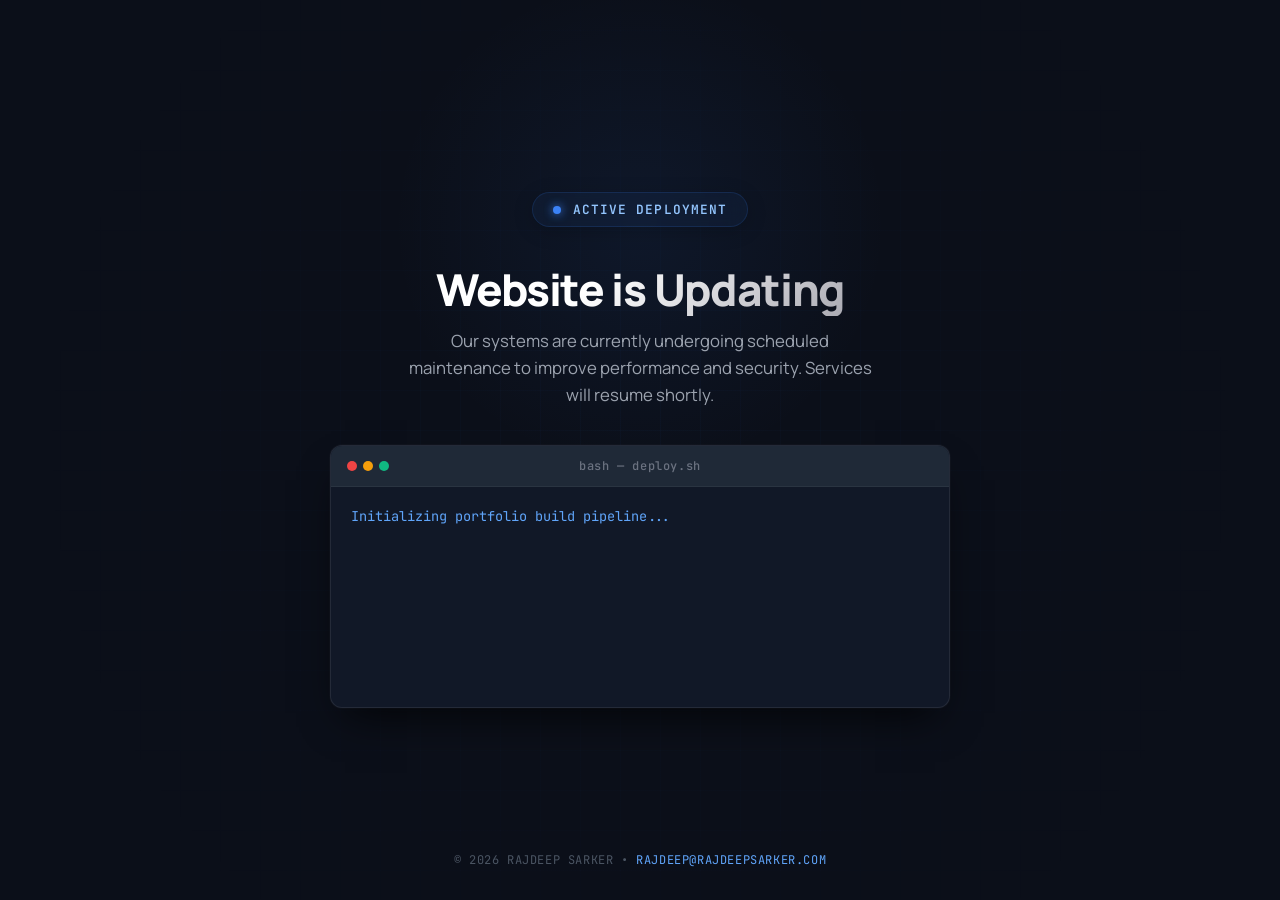
<file: maintenance.html>
<!DOCTYPE html>
<html lang="en">
<head>
  <meta charset="UTF-8">
  <meta name="viewport" content="width=device-width, initial-scale=1.0">
  <title>Website is Updating | Rajdeep Sarker</title>
  
  <!-- Google Fonts -->
  <link rel="preconnect" href="https://fonts.googleapis.com">
  <link rel="preconnect" href="https://fonts.gstatic.com" crossorigin>
  <link href="https://fonts.googleapis.com/css2?family=JetBrains+Mono:wght@400;500;700&family=Manrope:wght@400;500;600;700;800&display=swap" rel="stylesheet">
  
  <style>
    /* Reset & Base Styles */
    *, *::before, *::after {
      box-sizing: border-box;
      margin: 0;
      padding: 0;
    }
    
    body {
      background-color: #0b0f19;
      color: #f3f4f6;
      font-family: 'Manrope', sans-serif;
      min-height: 100vh;
      display: flex;
      flex-direction: column;
      align-items: center;
      justify-content: center;
      padding: 1.5rem;
      overflow: hidden;
      position: relative;
    }
    
    /* Tech Grid Overlay */
    body::before {
      content: '';
      position: absolute;
      inset: 0;
      background-image: 
        linear-gradient(rgba(59, 130, 246, 0.03) 1px, transparent 1px),
        linear-gradient(90deg, rgba(59, 130, 246, 0.03) 1px, transparent 1px);
      background-size: 40px 40px;
      background-position: center;
      mask-image: radial-gradient(circle at center, black, transparent 80%);
      -webkit-mask-image: radial-gradient(circle at center, black, transparent 80%);
      z-index: 1;
      pointer-events: none;
    }

    /* Ambient Radial Glow */
    .glow-effect {
      position: absolute;
      top: 25%;
      left: 50%;
      transform: translate(-50%, -50%);
      width: 500px;
      height: 500px;
      background: radial-gradient(circle, rgba(59, 130, 246, 0.08) 0%, transparent 70%);
      z-index: 1;
      pointer-events: none;
    }

    /* Layout Wrapper */
    .container {
      position: relative;
      z-index: 2;
      max-width: 620px;
      width: 100%;
      text-align: center;
      display: flex;
      flex-direction: column;
      align-items: center;
      gap: 2.25rem;
    }

    /* Glowing Status Badge */
    .status-badge {
      display: inline-flex;
      align-items: center;
      gap: 0.75rem;
      background: rgba(59, 130, 246, 0.06);
      border: 1px solid rgba(59, 130, 246, 0.15);
      padding: 0.5rem 1.25rem;
      border-radius: 9999px;
      backdrop-filter: blur(8px);
      box-shadow: 0 4px 20px rgba(0, 0, 0, 0.2);
    }

    .status-pulse {
      width: 8px;
      height: 8px;
      background-color: #3b82f6;
      border-radius: 50%;
      position: relative;
      box-shadow: 0 0 10px #3b82f6;
    }

    .status-pulse::after {
      content: '';
      position: absolute;
      inset: -4px;
      border-radius: 50%;
      border: 2px solid #3b82f6;
      animation: pulse-ring 2s cubic-bezier(0.4, 0, 0.6, 1) infinite;
      opacity: 0;
    }

    @keyframes pulse-ring {
      0% {
        transform: scale(0.8);
        opacity: 0.8;
      }
      100% {
        transform: scale(2.2);
        opacity: 0;
      }
    }

    .status-text {
      font-size: 0.8rem;
      font-weight: 600;
      letter-spacing: 0.08em;
      text-transform: uppercase;
      color: #93c5fd;
      font-family: 'JetBrains Mono', monospace;
    }

    /* Headings */
    h1 {
      font-size: 2.75rem;
      font-weight: 800;
      letter-spacing: -0.03em;
      line-height: 1.2;
      background: linear-gradient(135deg, #ffffff 40%, #a1a1aa 100%);
      -webkit-background-clip: text;
      -webkit-text-fill-color: transparent;
      margin-bottom: 0.75rem;
    }

    p {
      color: #9ca3af;
      font-size: 1.05rem;
      line-height: 1.6;
      max-width: 480px;
      margin: 0 auto;
    }

    /* Interactive Terminal Box */
    .terminal {
      background-color: #111827;
      border: 1px solid rgba(255, 255, 255, 0.08);
      border-radius: 12px;
      width: 100%;
      text-align: left;
      font-family: 'JetBrains Mono', monospace;
      font-size: 0.85rem;
      box-shadow: 
        0 20px 40px -15px rgba(0, 0, 0, 0.8),
        0 0 0 1px rgba(255, 255, 255, 0.02);
      overflow: hidden;
    }

    .terminal-header {
      background-color: #1f2937;
      padding: 0.75rem 1rem;
      display: flex;
      align-items: center;
      justify-content: space-between;
      border-bottom: 1px solid rgba(255, 255, 255, 0.05);
    }

    .terminal-controls {
      display: flex;
      gap: 6px;
    }

    .control-dot {
      width: 10px;
      height: 10px;
      border-radius: 50%;
    }

    .dot-close { background-color: #ef4444; }
    .dot-minimize { background-color: #f59e0b; }
    .dot-expand { background-color: #10b981; }

    .terminal-title {
      color: #6b7280;
      font-size: 0.75rem;
      font-weight: 500;
      letter-spacing: 0.05em;
    }

    .terminal-body {
      padding: 1.25rem;
      height: 220px;
      overflow-y: auto;
      display: flex;
      flex-direction: column;
      gap: 0.6rem;
      scrollbar-width: thin;
      scrollbar-color: rgba(255, 255, 255, 0.1) transparent;
    }

    .terminal-body::-webkit-scrollbar {
      width: 4px;
    }

    .terminal-body::-webkit-scrollbar-thumb {
      background: rgba(255, 255, 255, 0.1);
      border-radius: 2px;
    }

    .line {
      display: flex;
      align-items: flex-start;
      gap: 0.5rem;
      min-height: 1.25rem;
      flex-shrink: 0; /* Critical Fix: Prevents layout engines from shrinking lines to 0 height and overlapping */
    }

    .prompt {
      color: #60a5fa;
      user-select: none;
      font-weight: bold;
    }

    .content {
      white-space: pre-wrap;
      word-break: break-all;
    }

    .cursor {
      display: inline-block;
      width: 8px;
      height: 15px;
      background-color: #34d399;
      margin-left: 2px;
      vertical-align: middle;
      animation: blink 1s step-end infinite;
    }

    @keyframes blink {
      from, to { background-color: transparent }
      50% { background-color: #34d399 }
    }

    /* Minimalist Footer */
    footer {
      position: absolute;
      bottom: 2rem;
      left: 50%;
      transform: translateX(-50%);
      z-index: 2;
      font-size: 0.75rem;
      color: #4b5563;
      letter-spacing: 0.05em;
      text-transform: uppercase;
      font-family: 'JetBrains Mono', monospace;
    }

    footer a {
      color: #60a5fa;
      text-decoration: none;
      transition: color 0.2s ease;
    }

    footer a:hover {
      color: #93c5fd;
    }
  </style>
</head>
<body>

  <div class="glow-effect"></div>

  <div class="container">
    <!-- Pulsing Status Badge -->
    <div class="status-badge">
      <span class="status-pulse"></span>
      <span class="status-text">Active Deployment</span>
    </div>

    <!-- Message Header -->
    <div>
      <h1>Website is Updating</h1>
      <p>Our systems are currently undergoing scheduled maintenance to improve performance and security. Services will resume shortly.</p>
    </div>

    <!-- Console Terminal -->
    <div class="terminal">
      <div class="terminal-header">
        <div class="terminal-controls">
          <span class="control-dot dot-close"></span>
          <span class="control-dot dot-minimize"></span>
          <span class="control-dot dot-expand"></span>
        </div>
        <span class="terminal-title">bash — deploy.sh</span>
        <div style="width: 42px;"></div> <!-- Horizontal layout balancer -->
      </div>
      <div class="terminal-body" id="terminal-output">
        <!-- Logs dynamically injected by JavaScript -->
      </div>
    </div>
  </div>

  <footer>
    &copy; 2026 Rajdeep Sarker &bull; <a href="mailto:rajdeep@rajdeepsarker.com">rajdeep@rajdeepsarker.com</a>
  </footer>

  <script>
    const initialLogs = [
      { text: "Initializing portfolio build pipeline...", delay: 400, type: "system" },
      { text: "Connecting to repository: github.com/rajdeep201090/portfolio...", delay: 600, type: "system" },
      { text: "git pull origin main", delay: 300, type: "command" },
      { text: "Updating c12b9a4..8f7b2c1\nFast-forward\n data/portfolio.json           | 42 ++++++++++++++--\n src/components/Projects.tsx    | 18 +++++--\n src/components/Experience.tsx  | 14 +++++-\n 3 files changed, 65 insertions(+), 9 deletions(-)", delay: 800, type: "output" },
      { text: "Updating layout modules, project assets, and showcase profiles...", delay: 500, type: "system" },
      { text: "npm run build", delay: 300, type: "command" },
      { text: "> rajdeep-portfolio@3.0.0 build\n> vite build\n\nvite v5.2.11 building for production...\ntransform... [OK]\nrendering chunks... [OK]\n\ndist/index.html                     4.85 kB\ndist/assets/index-D78a9c.js        142.10 kB │ gzip:  42.50 kB\ndist/assets/index-B1a9c3.css        18.45 kB │ gzip:   5.12 kB\n\n✓ Built portfolio successfully in 1.48s", delay: 1800, type: "output" },
      { text: "Syncing static files to CDN gateway...", delay: 500, type: "system" },
      { text: "aws s3 sync dist/ s3://rajdeepsarker.com --delete", delay: 300, type: "command" },
      { text: "upload: dist/index.html to s3://rajdeepsarker.com/index.html\nupload: dist/assets/index-D78a9c.js to s3://rajdeepsarker.com/assets/index-D78a9c.js\nSync complete. Clearing regional caches...", delay: 1200, type: "output" },
      { text: "aws cloudfront create-invalidation --distribution-id E3P... --paths \"/*\"", delay: 300, type: "command" },
      { text: "Invalidation ID: I3K8A1J9B2C3D4\nStatus: Completed", delay: 700, type: "output" },
      { text: "Performing system verification checks...", delay: 1000, type: "system" },
      { text: "Status: 200 OK | Portfolio is live at https://rajdeepsarker.com/", delay: 600, type: "success" },
      { text: "Entering maintenance standby mode...", delay: 400, type: "system" }
    ];

    const standbyLogs = [
      { text: "UPDATING: Checking visitor inbox & contact form queue...", type: "system" },
      { text: "HEALTH: Contact database verified. 0 pending notifications. [OK]", type: "success" },
      { text: "SYSTEM: Resource usage - CPU: 1.8% | Memory: 22.4% | Temp: 37°C", type: "output" },
      { text: "UPDATING: Scanning portfolio performance benchmarks...", type: "system" },
      { text: "HEALTH: Pagespeed Index: 99/100 | LCP: 0.8s", type: "success" },
      { text: "UPDATING: Running security checks on mail api integration...", type: "system" },
      { text: "curl -s -o /dev/null -w \"%{http_code}\" https://api.rajdeepsarker.com/health", type: "command" },
      { text: "200", type: "output" },
      { text: "HEALTH: Mail gateway check: 200 OK [Healthy]", type: "success" },
      { text: "UPDATING: Synchronizing project repository lists with GitHub API...", type: "system" },
      { text: "Updated cache for 14 public repositories.", type: "output" },
      { text: "INFO: System lock active. Awaiting administrative release.", type: "system" }
    ];

    const terminalContainer = document.getElementById("terminal-output");

    const wait = (ms) => new Promise(resolve => setTimeout(resolve, ms));

    function getTimestamp() {
      const now = new Date();
      return now.toTimeString().split(' ')[0]; // Returns HH:MM:SS format
    }

    async function printLine(log) {
      // Split by newlines so each line gets its own unique flexbox container row (prevents rendering engine layout bugs)
      const textLines = log.text.split("\n");
      
      for (let i = 0; i < textLines.length; i++) {
        const textSegment = textLines[i];
        const row = document.createElement("div");
        row.className = "line";
        
        // Draw the prompt '$' only on the first line of a command entry
        if (log.type === "command" && i === 0) {
          const prompt = document.createElement("span");
          prompt.className = "prompt";
          prompt.textContent = "$";
          row.appendChild(prompt);
        } else if (log.type === "command") {
          // Indent command lines that wrap or represent outputs
          const space = document.createElement("span");
          space.className = "prompt";
          space.textContent = " ";
          row.appendChild(space);
        }

        const textBody = document.createElement("span");
        textBody.className = "content";
        
        // Apply coloring based on message type
        if (log.type === "command") {
          textBody.style.color = "#34d399";
        } else if (log.type === "success") {
          textBody.style.color = "#4ade80";
          textBody.style.fontWeight = "bold";
        } else if (log.type === "system") {
          textBody.style.color = "#60a5fa";
        } else {
          textBody.style.color = "#9ca3af";
        }
        
        row.appendChild(textBody);
        terminalContainer.appendChild(row);
        terminalContainer.scrollTop = terminalContainer.scrollHeight;

        if (log.type === "command" && i === 0) {
          const cursor = document.createElement("span");
          cursor.className = "cursor";
          row.appendChild(cursor);
          
          for (let char of textSegment) {
            textBody.textContent += char;
            await wait(25 + Math.random() * 20);
          }
          await wait(150);
          cursor.remove();
        } else {
          if (log.delay && i === 0) {
            await wait(log.delay);
          }
          textBody.textContent = textSegment;
        }
        await wait(50);
      }
    }

    async function streamLogs() {
      terminalContainer.innerHTML = "";
      
      // 1. Initial build sequences (run once)
      for (const log of initialLogs) {
        await printLine(log);
        await wait(250);
      }

      // 2. Loop continuous system standby & updating checks indefinitely
      let index = 0;
      while (true) {
        const log = standbyLogs[index % standbyLogs.length];
        
        const timestampedLog = {
          text: `[${getTimestamp()}] ${log.text}`,
          type: log.type,
          delay: log.delay || 0
        };
        
        await printLine(timestampedLog);
        index++;
        
        // Wait random time between 2 to 4.5 seconds for next live updates
        await wait(2000 + Math.random() * 2500);
      }
    }

    // Trigger main loop
    streamLogs();
  </script>
</body>
</html>
</file>
